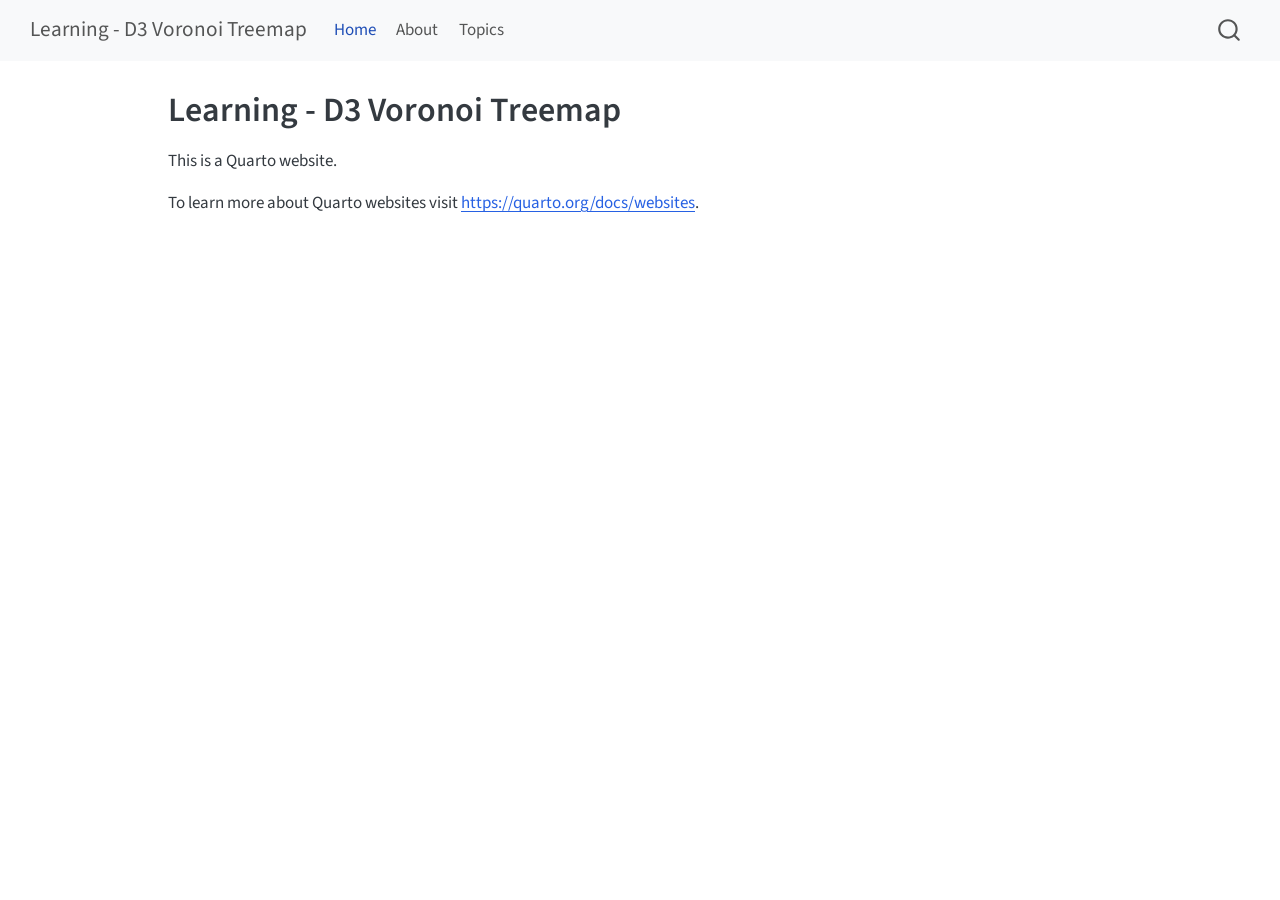
<file: index.html>
<!DOCTYPE html>
<html xmlns="http://www.w3.org/1999/xhtml" lang="en" xml:lang="en"><head>

<meta charset="utf-8">
<meta name="generator" content="quarto-1.4.554">

<meta name="viewport" content="width=device-width, initial-scale=1.0, user-scalable=yes">


<title>Learning - D3 Voronoi Treemap</title>
<style>
code{white-space: pre-wrap;}
span.smallcaps{font-variant: small-caps;}
div.columns{display: flex; gap: min(4vw, 1.5em);}
div.column{flex: auto; overflow-x: auto;}
div.hanging-indent{margin-left: 1.5em; text-indent: -1.5em;}
ul.task-list{list-style: none;}
ul.task-list li input[type="checkbox"] {
  width: 0.8em;
  margin: 0 0.8em 0.2em -1em; /* quarto-specific, see https://github.com/quarto-dev/quarto-cli/issues/4556 */ 
  vertical-align: middle;
}
</style>


<script src="site_libs/quarto-nav/quarto-nav.js"></script>
<script src="site_libs/quarto-nav/headroom.min.js"></script>
<script src="site_libs/clipboard/clipboard.min.js"></script>
<script src="site_libs/quarto-search/autocomplete.umd.js"></script>
<script src="site_libs/quarto-search/fuse.min.js"></script>
<script src="site_libs/quarto-search/quarto-search.js"></script>
<meta name="quarto:offset" content="./">
<script src="site_libs/quarto-html/quarto.js"></script>
<script src="site_libs/quarto-html/popper.min.js"></script>
<script src="site_libs/quarto-html/tippy.umd.min.js"></script>
<script src="site_libs/quarto-html/anchor.min.js"></script>
<link href="site_libs/quarto-html/tippy.css" rel="stylesheet">
<link href="site_libs/quarto-html/quarto-syntax-highlighting.css" rel="stylesheet" id="quarto-text-highlighting-styles">
<script src="site_libs/bootstrap/bootstrap.min.js"></script>
<link href="site_libs/bootstrap/bootstrap-icons.css" rel="stylesheet">
<link href="site_libs/bootstrap/bootstrap.min.css" rel="stylesheet" id="quarto-bootstrap" data-mode="light">
<script id="quarto-search-options" type="application/json">{
  "location": "navbar",
  "copy-button": false,
  "collapse-after": 3,
  "panel-placement": "end",
  "type": "overlay",
  "limit": 50,
  "keyboard-shortcut": [
    "f",
    "/",
    "s"
  ],
  "show-item-context": false,
  "language": {
    "search-no-results-text": "No results",
    "search-matching-documents-text": "matching documents",
    "search-copy-link-title": "Copy link to search",
    "search-hide-matches-text": "Hide additional matches",
    "search-more-match-text": "more match in this document",
    "search-more-matches-text": "more matches in this document",
    "search-clear-button-title": "Clear",
    "search-text-placeholder": "",
    "search-detached-cancel-button-title": "Cancel",
    "search-submit-button-title": "Submit",
    "search-label": "Search"
  }
}</script>


</head>

<body class="nav-fixed">

<div id="quarto-search-results"></div>
  <header id="quarto-header" class="headroom fixed-top">
    <nav class="navbar navbar-expand-lg " data-bs-theme="dark">
      <div class="navbar-container container-fluid">
      <div class="navbar-brand-container mx-auto">
    <a class="navbar-brand" href="./index.html">
    <span class="navbar-title">Learning - D3 Voronoi Treemap</span>
    </a>
  </div>
            <div id="quarto-search" class="" title="Search"></div>
          <button class="navbar-toggler" type="button" data-bs-toggle="collapse" data-bs-target="#navbarCollapse" aria-controls="navbarCollapse" aria-expanded="false" aria-label="Toggle navigation" onclick="if (window.quartoToggleHeadroom) { window.quartoToggleHeadroom(); }">
  <span class="navbar-toggler-icon"></span>
</button>
          <div class="collapse navbar-collapse" id="navbarCollapse">
            <ul class="navbar-nav navbar-nav-scroll me-auto">
  <li class="nav-item">
    <a class="nav-link active" href="./index.html" aria-current="page"> 
<span class="menu-text">Home</span></a>
  </li>  
  <li class="nav-item">
    <a class="nav-link" href="./about.html"> 
<span class="menu-text">About</span></a>
  </li>  
  <li class="nav-item">
    <a class="nav-link" href="./topics.html"> 
<span class="menu-text">Topics</span></a>
  </li>  
</ul>
          </div> <!-- /navcollapse -->
          <div class="quarto-navbar-tools">
</div>
      </div> <!-- /container-fluid -->
    </nav>
</header>
<!-- content -->
<div id="quarto-content" class="quarto-container page-columns page-rows-contents page-layout-article page-navbar">
<!-- sidebar -->
<!-- margin-sidebar -->
    <div id="quarto-margin-sidebar" class="sidebar margin-sidebar">
        
    </div>
<!-- main -->
<main class="content" id="quarto-document-content">

<header id="title-block-header" class="quarto-title-block default">
<div class="quarto-title">
<h1 class="title">Learning - D3 Voronoi Treemap</h1>
</div>



<div class="quarto-title-meta">

    
  
    
  </div>
  


</header>


<p>This is a Quarto website.</p>
<p>To learn more about Quarto websites visit <a href="https://quarto.org/docs/websites" class="uri">https://quarto.org/docs/websites</a>.</p>



</main> <!-- /main -->
<script id="quarto-html-after-body" type="application/javascript">
window.document.addEventListener("DOMContentLoaded", function (event) {
  const toggleBodyColorMode = (bsSheetEl) => {
    const mode = bsSheetEl.getAttribute("data-mode");
    const bodyEl = window.document.querySelector("body");
    if (mode === "dark") {
      bodyEl.classList.add("quarto-dark");
      bodyEl.classList.remove("quarto-light");
    } else {
      bodyEl.classList.add("quarto-light");
      bodyEl.classList.remove("quarto-dark");
    }
  }
  const toggleBodyColorPrimary = () => {
    const bsSheetEl = window.document.querySelector("link#quarto-bootstrap");
    if (bsSheetEl) {
      toggleBodyColorMode(bsSheetEl);
    }
  }
  toggleBodyColorPrimary();  
  const icon = "";
  const anchorJS = new window.AnchorJS();
  anchorJS.options = {
    placement: 'right',
    icon: icon
  };
  anchorJS.add('.anchored');
  const isCodeAnnotation = (el) => {
    for (const clz of el.classList) {
      if (clz.startsWith('code-annotation-')) {                     
        return true;
      }
    }
    return false;
  }
  const clipboard = new window.ClipboardJS('.code-copy-button', {
    text: function(trigger) {
      const codeEl = trigger.previousElementSibling.cloneNode(true);
      for (const childEl of codeEl.children) {
        if (isCodeAnnotation(childEl)) {
          childEl.remove();
        }
      }
      return codeEl.innerText;
    }
  });
  clipboard.on('success', function(e) {
    // button target
    const button = e.trigger;
    // don't keep focus
    button.blur();
    // flash "checked"
    button.classList.add('code-copy-button-checked');
    var currentTitle = button.getAttribute("title");
    button.setAttribute("title", "Copied!");
    let tooltip;
    if (window.bootstrap) {
      button.setAttribute("data-bs-toggle", "tooltip");
      button.setAttribute("data-bs-placement", "left");
      button.setAttribute("data-bs-title", "Copied!");
      tooltip = new bootstrap.Tooltip(button, 
        { trigger: "manual", 
          customClass: "code-copy-button-tooltip",
          offset: [0, -8]});
      tooltip.show();    
    }
    setTimeout(function() {
      if (tooltip) {
        tooltip.hide();
        button.removeAttribute("data-bs-title");
        button.removeAttribute("data-bs-toggle");
        button.removeAttribute("data-bs-placement");
      }
      button.setAttribute("title", currentTitle);
      button.classList.remove('code-copy-button-checked');
    }, 1000);
    // clear code selection
    e.clearSelection();
  });
    var localhostRegex = new RegExp(/^(?:http|https):\/\/localhost\:?[0-9]*\//);
    var mailtoRegex = new RegExp(/^mailto:/);
      var filterRegex = new RegExp("https:\/\/vanHeemstraSystems\.github\.io\/learning-d3-voronoi-treemap\/");
    var isInternal = (href) => {
        return filterRegex.test(href) || localhostRegex.test(href) || mailtoRegex.test(href);
    }
    // Inspect non-navigation links and adorn them if external
 	var links = window.document.querySelectorAll('a[href]:not(.nav-link):not(.navbar-brand):not(.toc-action):not(.sidebar-link):not(.sidebar-item-toggle):not(.pagination-link):not(.no-external):not([aria-hidden]):not(.dropdown-item):not(.quarto-navigation-tool)');
    for (var i=0; i<links.length; i++) {
      const link = links[i];
      if (!isInternal(link.href)) {
        // undo the damage that might have been done by quarto-nav.js in the case of
        // links that we want to consider external
        if (link.dataset.originalHref !== undefined) {
          link.href = link.dataset.originalHref;
        }
      }
    }
  function tippyHover(el, contentFn, onTriggerFn, onUntriggerFn) {
    const config = {
      allowHTML: true,
      maxWidth: 500,
      delay: 100,
      arrow: false,
      appendTo: function(el) {
          return el.parentElement;
      },
      interactive: true,
      interactiveBorder: 10,
      theme: 'quarto',
      placement: 'bottom-start',
    };
    if (contentFn) {
      config.content = contentFn;
    }
    if (onTriggerFn) {
      config.onTrigger = onTriggerFn;
    }
    if (onUntriggerFn) {
      config.onUntrigger = onUntriggerFn;
    }
    window.tippy(el, config); 
  }
  const noterefs = window.document.querySelectorAll('a[role="doc-noteref"]');
  for (var i=0; i<noterefs.length; i++) {
    const ref = noterefs[i];
    tippyHover(ref, function() {
      // use id or data attribute instead here
      let href = ref.getAttribute('data-footnote-href') || ref.getAttribute('href');
      try { href = new URL(href).hash; } catch {}
      const id = href.replace(/^#\/?/, "");
      const note = window.document.getElementById(id);
      if (note) {
        return note.innerHTML;
      } else {
        return "";
      }
    });
  }
  const xrefs = window.document.querySelectorAll('a.quarto-xref');
  const processXRef = (id, note) => {
    // Strip column container classes
    const stripColumnClz = (el) => {
      el.classList.remove("page-full", "page-columns");
      if (el.children) {
        for (const child of el.children) {
          stripColumnClz(child);
        }
      }
    }
    stripColumnClz(note)
    if (id === null || id.startsWith('sec-')) {
      // Special case sections, only their first couple elements
      const container = document.createElement("div");
      if (note.children && note.children.length > 2) {
        container.appendChild(note.children[0].cloneNode(true));
        for (let i = 1; i < note.children.length; i++) {
          const child = note.children[i];
          if (child.tagName === "P" && child.innerText === "") {
            continue;
          } else {
            container.appendChild(child.cloneNode(true));
            break;
          }
        }
        if (window.Quarto?.typesetMath) {
          window.Quarto.typesetMath(container);
        }
        return container.innerHTML
      } else {
        if (window.Quarto?.typesetMath) {
          window.Quarto.typesetMath(note);
        }
        return note.innerHTML;
      }
    } else {
      // Remove any anchor links if they are present
      const anchorLink = note.querySelector('a.anchorjs-link');
      if (anchorLink) {
        anchorLink.remove();
      }
      if (window.Quarto?.typesetMath) {
        window.Quarto.typesetMath(note);
      }
      // TODO in 1.5, we should make sure this works without a callout special case
      if (note.classList.contains("callout")) {
        return note.outerHTML;
      } else {
        return note.innerHTML;
      }
    }
  }
  for (var i=0; i<xrefs.length; i++) {
    const xref = xrefs[i];
    tippyHover(xref, undefined, function(instance) {
      instance.disable();
      let url = xref.getAttribute('href');
      let hash = undefined; 
      if (url.startsWith('#')) {
        hash = url;
      } else {
        try { hash = new URL(url).hash; } catch {}
      }
      if (hash) {
        const id = hash.replace(/^#\/?/, "");
        const note = window.document.getElementById(id);
        if (note !== null) {
          try {
            const html = processXRef(id, note.cloneNode(true));
            instance.setContent(html);
          } finally {
            instance.enable();
            instance.show();
          }
        } else {
          // See if we can fetch this
          fetch(url.split('#')[0])
          .then(res => res.text())
          .then(html => {
            const parser = new DOMParser();
            const htmlDoc = parser.parseFromString(html, "text/html");
            const note = htmlDoc.getElementById(id);
            if (note !== null) {
              const html = processXRef(id, note);
              instance.setContent(html);
            } 
          }).finally(() => {
            instance.enable();
            instance.show();
          });
        }
      } else {
        // See if we can fetch a full url (with no hash to target)
        // This is a special case and we should probably do some content thinning / targeting
        fetch(url)
        .then(res => res.text())
        .then(html => {
          const parser = new DOMParser();
          const htmlDoc = parser.parseFromString(html, "text/html");
          const note = htmlDoc.querySelector('main.content');
          if (note !== null) {
            // This should only happen for chapter cross references
            // (since there is no id in the URL)
            // remove the first header
            if (note.children.length > 0 && note.children[0].tagName === "HEADER") {
              note.children[0].remove();
            }
            const html = processXRef(null, note);
            instance.setContent(html);
          } 
        }).finally(() => {
          instance.enable();
          instance.show();
        });
      }
    }, function(instance) {
    });
  }
      let selectedAnnoteEl;
      const selectorForAnnotation = ( cell, annotation) => {
        let cellAttr = 'data-code-cell="' + cell + '"';
        let lineAttr = 'data-code-annotation="' +  annotation + '"';
        const selector = 'span[' + cellAttr + '][' + lineAttr + ']';
        return selector;
      }
      const selectCodeLines = (annoteEl) => {
        const doc = window.document;
        const targetCell = annoteEl.getAttribute("data-target-cell");
        const targetAnnotation = annoteEl.getAttribute("data-target-annotation");
        const annoteSpan = window.document.querySelector(selectorForAnnotation(targetCell, targetAnnotation));
        const lines = annoteSpan.getAttribute("data-code-lines").split(",");
        const lineIds = lines.map((line) => {
          return targetCell + "-" + line;
        })
        let top = null;
        let height = null;
        let parent = null;
        if (lineIds.length > 0) {
            //compute the position of the single el (top and bottom and make a div)
            const el = window.document.getElementById(lineIds[0]);
            top = el.offsetTop;
            height = el.offsetHeight;
            parent = el.parentElement.parentElement;
          if (lineIds.length > 1) {
            const lastEl = window.document.getElementById(lineIds[lineIds.length - 1]);
            const bottom = lastEl.offsetTop + lastEl.offsetHeight;
            height = bottom - top;
          }
          if (top !== null && height !== null && parent !== null) {
            // cook up a div (if necessary) and position it 
            let div = window.document.getElementById("code-annotation-line-highlight");
            if (div === null) {
              div = window.document.createElement("div");
              div.setAttribute("id", "code-annotation-line-highlight");
              div.style.position = 'absolute';
              parent.appendChild(div);
            }
            div.style.top = top - 2 + "px";
            div.style.height = height + 4 + "px";
            div.style.left = 0;
            let gutterDiv = window.document.getElementById("code-annotation-line-highlight-gutter");
            if (gutterDiv === null) {
              gutterDiv = window.document.createElement("div");
              gutterDiv.setAttribute("id", "code-annotation-line-highlight-gutter");
              gutterDiv.style.position = 'absolute';
              const codeCell = window.document.getElementById(targetCell);
              const gutter = codeCell.querySelector('.code-annotation-gutter');
              gutter.appendChild(gutterDiv);
            }
            gutterDiv.style.top = top - 2 + "px";
            gutterDiv.style.height = height + 4 + "px";
          }
          selectedAnnoteEl = annoteEl;
        }
      };
      const unselectCodeLines = () => {
        const elementsIds = ["code-annotation-line-highlight", "code-annotation-line-highlight-gutter"];
        elementsIds.forEach((elId) => {
          const div = window.document.getElementById(elId);
          if (div) {
            div.remove();
          }
        });
        selectedAnnoteEl = undefined;
      };
        // Handle positioning of the toggle
    window.addEventListener(
      "resize",
      throttle(() => {
        elRect = undefined;
        if (selectedAnnoteEl) {
          selectCodeLines(selectedAnnoteEl);
        }
      }, 10)
    );
    function throttle(fn, ms) {
    let throttle = false;
    let timer;
      return (...args) => {
        if(!throttle) { // first call gets through
            fn.apply(this, args);
            throttle = true;
        } else { // all the others get throttled
            if(timer) clearTimeout(timer); // cancel #2
            timer = setTimeout(() => {
              fn.apply(this, args);
              timer = throttle = false;
            }, ms);
        }
      };
    }
      // Attach click handler to the DT
      const annoteDls = window.document.querySelectorAll('dt[data-target-cell]');
      for (const annoteDlNode of annoteDls) {
        annoteDlNode.addEventListener('click', (event) => {
          const clickedEl = event.target;
          if (clickedEl !== selectedAnnoteEl) {
            unselectCodeLines();
            const activeEl = window.document.querySelector('dt[data-target-cell].code-annotation-active');
            if (activeEl) {
              activeEl.classList.remove('code-annotation-active');
            }
            selectCodeLines(clickedEl);
            clickedEl.classList.add('code-annotation-active');
          } else {
            // Unselect the line
            unselectCodeLines();
            clickedEl.classList.remove('code-annotation-active');
          }
        });
      }
  const findCites = (el) => {
    const parentEl = el.parentElement;
    if (parentEl) {
      const cites = parentEl.dataset.cites;
      if (cites) {
        return {
          el,
          cites: cites.split(' ')
        };
      } else {
        return findCites(el.parentElement)
      }
    } else {
      return undefined;
    }
  };
  var bibliorefs = window.document.querySelectorAll('a[role="doc-biblioref"]');
  for (var i=0; i<bibliorefs.length; i++) {
    const ref = bibliorefs[i];
    const citeInfo = findCites(ref);
    if (citeInfo) {
      tippyHover(citeInfo.el, function() {
        var popup = window.document.createElement('div');
        citeInfo.cites.forEach(function(cite) {
          var citeDiv = window.document.createElement('div');
          citeDiv.classList.add('hanging-indent');
          citeDiv.classList.add('csl-entry');
          var biblioDiv = window.document.getElementById('ref-' + cite);
          if (biblioDiv) {
            citeDiv.innerHTML = biblioDiv.innerHTML;
          }
          popup.appendChild(citeDiv);
        });
        return popup.innerHTML;
      });
    }
  }
});
</script>
</div> <!-- /content -->




</body></html>
</file>
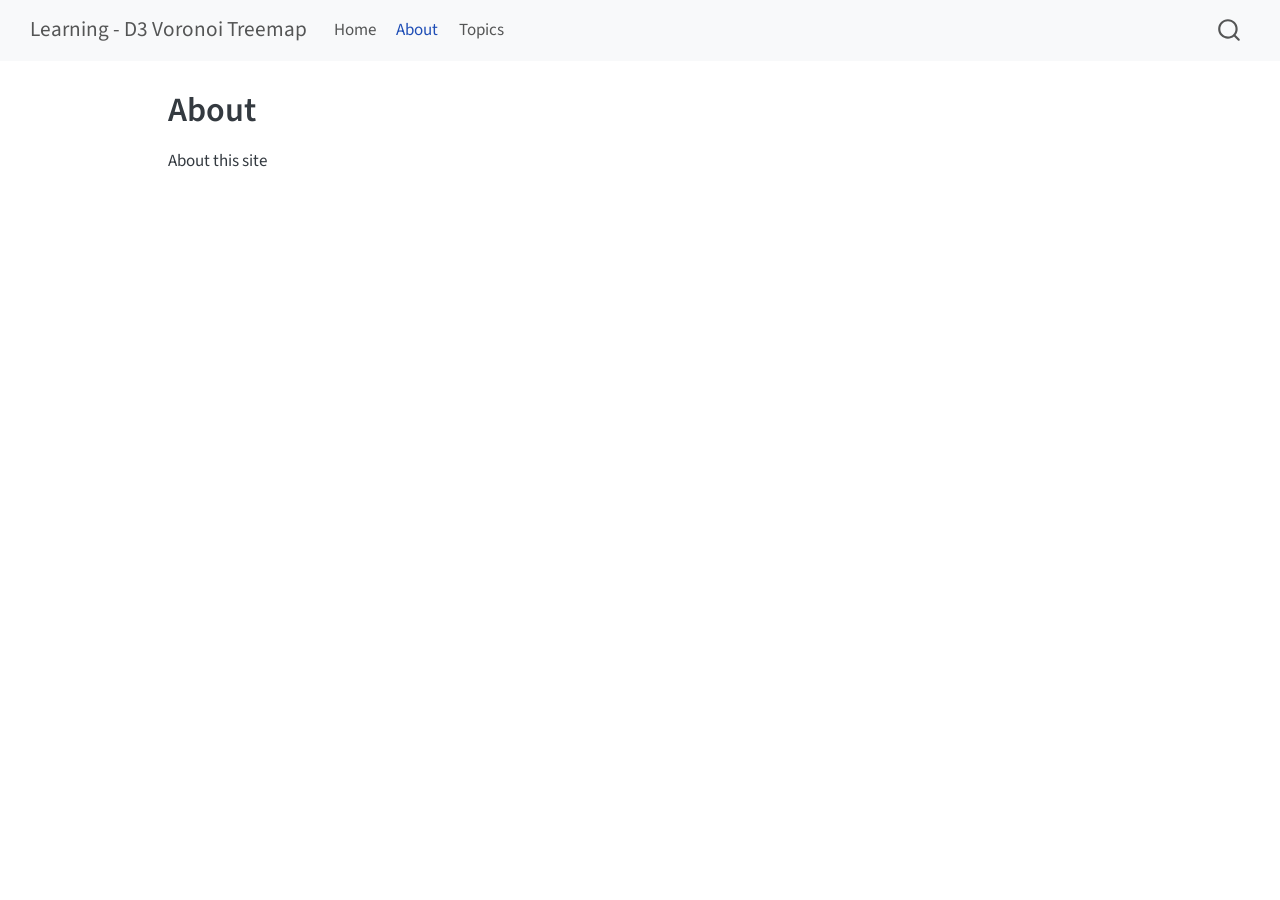
<file: about.html>
<!DOCTYPE html>
<html xmlns="http://www.w3.org/1999/xhtml" lang="en" xml:lang="en"><head>

<meta charset="utf-8">
<meta name="generator" content="quarto-1.4.554">

<meta name="viewport" content="width=device-width, initial-scale=1.0, user-scalable=yes">


<title>Learning - D3 Voronoi Treemap - About</title>
<style>
code{white-space: pre-wrap;}
span.smallcaps{font-variant: small-caps;}
div.columns{display: flex; gap: min(4vw, 1.5em);}
div.column{flex: auto; overflow-x: auto;}
div.hanging-indent{margin-left: 1.5em; text-indent: -1.5em;}
ul.task-list{list-style: none;}
ul.task-list li input[type="checkbox"] {
  width: 0.8em;
  margin: 0 0.8em 0.2em -1em; /* quarto-specific, see https://github.com/quarto-dev/quarto-cli/issues/4556 */ 
  vertical-align: middle;
}
</style>


<script src="site_libs/quarto-nav/quarto-nav.js"></script>
<script src="site_libs/quarto-nav/headroom.min.js"></script>
<script src="site_libs/clipboard/clipboard.min.js"></script>
<script src="site_libs/quarto-search/autocomplete.umd.js"></script>
<script src="site_libs/quarto-search/fuse.min.js"></script>
<script src="site_libs/quarto-search/quarto-search.js"></script>
<meta name="quarto:offset" content="./">
<script src="site_libs/quarto-html/quarto.js"></script>
<script src="site_libs/quarto-html/popper.min.js"></script>
<script src="site_libs/quarto-html/tippy.umd.min.js"></script>
<script src="site_libs/quarto-html/anchor.min.js"></script>
<link href="site_libs/quarto-html/tippy.css" rel="stylesheet">
<link href="site_libs/quarto-html/quarto-syntax-highlighting.css" rel="stylesheet" id="quarto-text-highlighting-styles">
<script src="site_libs/bootstrap/bootstrap.min.js"></script>
<link href="site_libs/bootstrap/bootstrap-icons.css" rel="stylesheet">
<link href="site_libs/bootstrap/bootstrap.min.css" rel="stylesheet" id="quarto-bootstrap" data-mode="light">
<script id="quarto-search-options" type="application/json">{
  "location": "navbar",
  "copy-button": false,
  "collapse-after": 3,
  "panel-placement": "end",
  "type": "overlay",
  "limit": 50,
  "keyboard-shortcut": [
    "f",
    "/",
    "s"
  ],
  "show-item-context": false,
  "language": {
    "search-no-results-text": "No results",
    "search-matching-documents-text": "matching documents",
    "search-copy-link-title": "Copy link to search",
    "search-hide-matches-text": "Hide additional matches",
    "search-more-match-text": "more match in this document",
    "search-more-matches-text": "more matches in this document",
    "search-clear-button-title": "Clear",
    "search-text-placeholder": "",
    "search-detached-cancel-button-title": "Cancel",
    "search-submit-button-title": "Submit",
    "search-label": "Search"
  }
}</script>


</head>

<body class="nav-fixed">

<div id="quarto-search-results"></div>
  <header id="quarto-header" class="headroom fixed-top">
    <nav class="navbar navbar-expand-lg " data-bs-theme="dark">
      <div class="navbar-container container-fluid">
      <div class="navbar-brand-container mx-auto">
    <a class="navbar-brand" href="./index.html">
    <span class="navbar-title">Learning - D3 Voronoi Treemap</span>
    </a>
  </div>
            <div id="quarto-search" class="" title="Search"></div>
          <button class="navbar-toggler" type="button" data-bs-toggle="collapse" data-bs-target="#navbarCollapse" aria-controls="navbarCollapse" aria-expanded="false" aria-label="Toggle navigation" onclick="if (window.quartoToggleHeadroom) { window.quartoToggleHeadroom(); }">
  <span class="navbar-toggler-icon"></span>
</button>
          <div class="collapse navbar-collapse" id="navbarCollapse">
            <ul class="navbar-nav navbar-nav-scroll me-auto">
  <li class="nav-item">
    <a class="nav-link" href="./index.html"> 
<span class="menu-text">Home</span></a>
  </li>  
  <li class="nav-item">
    <a class="nav-link active" href="./about.html" aria-current="page"> 
<span class="menu-text">About</span></a>
  </li>  
  <li class="nav-item">
    <a class="nav-link" href="./topics.html"> 
<span class="menu-text">Topics</span></a>
  </li>  
</ul>
          </div> <!-- /navcollapse -->
          <div class="quarto-navbar-tools">
</div>
      </div> <!-- /container-fluid -->
    </nav>
</header>
<!-- content -->
<div id="quarto-content" class="quarto-container page-columns page-rows-contents page-layout-article page-navbar">
<!-- sidebar -->
<!-- margin-sidebar -->
    <div id="quarto-margin-sidebar" class="sidebar margin-sidebar">
        
    </div>
<!-- main -->
<main class="content" id="quarto-document-content">

<header id="title-block-header" class="quarto-title-block default">
<div class="quarto-title">
<h1 class="title">About</h1>
</div>



<div class="quarto-title-meta">

    
  
    
  </div>
  


</header>


<p>About this site</p>



</main> <!-- /main -->
<script id="quarto-html-after-body" type="application/javascript">
window.document.addEventListener("DOMContentLoaded", function (event) {
  const toggleBodyColorMode = (bsSheetEl) => {
    const mode = bsSheetEl.getAttribute("data-mode");
    const bodyEl = window.document.querySelector("body");
    if (mode === "dark") {
      bodyEl.classList.add("quarto-dark");
      bodyEl.classList.remove("quarto-light");
    } else {
      bodyEl.classList.add("quarto-light");
      bodyEl.classList.remove("quarto-dark");
    }
  }
  const toggleBodyColorPrimary = () => {
    const bsSheetEl = window.document.querySelector("link#quarto-bootstrap");
    if (bsSheetEl) {
      toggleBodyColorMode(bsSheetEl);
    }
  }
  toggleBodyColorPrimary();  
  const icon = "";
  const anchorJS = new window.AnchorJS();
  anchorJS.options = {
    placement: 'right',
    icon: icon
  };
  anchorJS.add('.anchored');
  const isCodeAnnotation = (el) => {
    for (const clz of el.classList) {
      if (clz.startsWith('code-annotation-')) {                     
        return true;
      }
    }
    return false;
  }
  const clipboard = new window.ClipboardJS('.code-copy-button', {
    text: function(trigger) {
      const codeEl = trigger.previousElementSibling.cloneNode(true);
      for (const childEl of codeEl.children) {
        if (isCodeAnnotation(childEl)) {
          childEl.remove();
        }
      }
      return codeEl.innerText;
    }
  });
  clipboard.on('success', function(e) {
    // button target
    const button = e.trigger;
    // don't keep focus
    button.blur();
    // flash "checked"
    button.classList.add('code-copy-button-checked');
    var currentTitle = button.getAttribute("title");
    button.setAttribute("title", "Copied!");
    let tooltip;
    if (window.bootstrap) {
      button.setAttribute("data-bs-toggle", "tooltip");
      button.setAttribute("data-bs-placement", "left");
      button.setAttribute("data-bs-title", "Copied!");
      tooltip = new bootstrap.Tooltip(button, 
        { trigger: "manual", 
          customClass: "code-copy-button-tooltip",
          offset: [0, -8]});
      tooltip.show();    
    }
    setTimeout(function() {
      if (tooltip) {
        tooltip.hide();
        button.removeAttribute("data-bs-title");
        button.removeAttribute("data-bs-toggle");
        button.removeAttribute("data-bs-placement");
      }
      button.setAttribute("title", currentTitle);
      button.classList.remove('code-copy-button-checked');
    }, 1000);
    // clear code selection
    e.clearSelection();
  });
    var localhostRegex = new RegExp(/^(?:http|https):\/\/localhost\:?[0-9]*\//);
    var mailtoRegex = new RegExp(/^mailto:/);
      var filterRegex = new RegExp("https:\/\/vanHeemstraSystems\.github\.io\/learning-d3-voronoi-treemap\/");
    var isInternal = (href) => {
        return filterRegex.test(href) || localhostRegex.test(href) || mailtoRegex.test(href);
    }
    // Inspect non-navigation links and adorn them if external
 	var links = window.document.querySelectorAll('a[href]:not(.nav-link):not(.navbar-brand):not(.toc-action):not(.sidebar-link):not(.sidebar-item-toggle):not(.pagination-link):not(.no-external):not([aria-hidden]):not(.dropdown-item):not(.quarto-navigation-tool)');
    for (var i=0; i<links.length; i++) {
      const link = links[i];
      if (!isInternal(link.href)) {
        // undo the damage that might have been done by quarto-nav.js in the case of
        // links that we want to consider external
        if (link.dataset.originalHref !== undefined) {
          link.href = link.dataset.originalHref;
        }
      }
    }
  function tippyHover(el, contentFn, onTriggerFn, onUntriggerFn) {
    const config = {
      allowHTML: true,
      maxWidth: 500,
      delay: 100,
      arrow: false,
      appendTo: function(el) {
          return el.parentElement;
      },
      interactive: true,
      interactiveBorder: 10,
      theme: 'quarto',
      placement: 'bottom-start',
    };
    if (contentFn) {
      config.content = contentFn;
    }
    if (onTriggerFn) {
      config.onTrigger = onTriggerFn;
    }
    if (onUntriggerFn) {
      config.onUntrigger = onUntriggerFn;
    }
    window.tippy(el, config); 
  }
  const noterefs = window.document.querySelectorAll('a[role="doc-noteref"]');
  for (var i=0; i<noterefs.length; i++) {
    const ref = noterefs[i];
    tippyHover(ref, function() {
      // use id or data attribute instead here
      let href = ref.getAttribute('data-footnote-href') || ref.getAttribute('href');
      try { href = new URL(href).hash; } catch {}
      const id = href.replace(/^#\/?/, "");
      const note = window.document.getElementById(id);
      if (note) {
        return note.innerHTML;
      } else {
        return "";
      }
    });
  }
  const xrefs = window.document.querySelectorAll('a.quarto-xref');
  const processXRef = (id, note) => {
    // Strip column container classes
    const stripColumnClz = (el) => {
      el.classList.remove("page-full", "page-columns");
      if (el.children) {
        for (const child of el.children) {
          stripColumnClz(child);
        }
      }
    }
    stripColumnClz(note)
    if (id === null || id.startsWith('sec-')) {
      // Special case sections, only their first couple elements
      const container = document.createElement("div");
      if (note.children && note.children.length > 2) {
        container.appendChild(note.children[0].cloneNode(true));
        for (let i = 1; i < note.children.length; i++) {
          const child = note.children[i];
          if (child.tagName === "P" && child.innerText === "") {
            continue;
          } else {
            container.appendChild(child.cloneNode(true));
            break;
          }
        }
        if (window.Quarto?.typesetMath) {
          window.Quarto.typesetMath(container);
        }
        return container.innerHTML
      } else {
        if (window.Quarto?.typesetMath) {
          window.Quarto.typesetMath(note);
        }
        return note.innerHTML;
      }
    } else {
      // Remove any anchor links if they are present
      const anchorLink = note.querySelector('a.anchorjs-link');
      if (anchorLink) {
        anchorLink.remove();
      }
      if (window.Quarto?.typesetMath) {
        window.Quarto.typesetMath(note);
      }
      // TODO in 1.5, we should make sure this works without a callout special case
      if (note.classList.contains("callout")) {
        return note.outerHTML;
      } else {
        return note.innerHTML;
      }
    }
  }
  for (var i=0; i<xrefs.length; i++) {
    const xref = xrefs[i];
    tippyHover(xref, undefined, function(instance) {
      instance.disable();
      let url = xref.getAttribute('href');
      let hash = undefined; 
      if (url.startsWith('#')) {
        hash = url;
      } else {
        try { hash = new URL(url).hash; } catch {}
      }
      if (hash) {
        const id = hash.replace(/^#\/?/, "");
        const note = window.document.getElementById(id);
        if (note !== null) {
          try {
            const html = processXRef(id, note.cloneNode(true));
            instance.setContent(html);
          } finally {
            instance.enable();
            instance.show();
          }
        } else {
          // See if we can fetch this
          fetch(url.split('#')[0])
          .then(res => res.text())
          .then(html => {
            const parser = new DOMParser();
            const htmlDoc = parser.parseFromString(html, "text/html");
            const note = htmlDoc.getElementById(id);
            if (note !== null) {
              const html = processXRef(id, note);
              instance.setContent(html);
            } 
          }).finally(() => {
            instance.enable();
            instance.show();
          });
        }
      } else {
        // See if we can fetch a full url (with no hash to target)
        // This is a special case and we should probably do some content thinning / targeting
        fetch(url)
        .then(res => res.text())
        .then(html => {
          const parser = new DOMParser();
          const htmlDoc = parser.parseFromString(html, "text/html");
          const note = htmlDoc.querySelector('main.content');
          if (note !== null) {
            // This should only happen for chapter cross references
            // (since there is no id in the URL)
            // remove the first header
            if (note.children.length > 0 && note.children[0].tagName === "HEADER") {
              note.children[0].remove();
            }
            const html = processXRef(null, note);
            instance.setContent(html);
          } 
        }).finally(() => {
          instance.enable();
          instance.show();
        });
      }
    }, function(instance) {
    });
  }
      let selectedAnnoteEl;
      const selectorForAnnotation = ( cell, annotation) => {
        let cellAttr = 'data-code-cell="' + cell + '"';
        let lineAttr = 'data-code-annotation="' +  annotation + '"';
        const selector = 'span[' + cellAttr + '][' + lineAttr + ']';
        return selector;
      }
      const selectCodeLines = (annoteEl) => {
        const doc = window.document;
        const targetCell = annoteEl.getAttribute("data-target-cell");
        const targetAnnotation = annoteEl.getAttribute("data-target-annotation");
        const annoteSpan = window.document.querySelector(selectorForAnnotation(targetCell, targetAnnotation));
        const lines = annoteSpan.getAttribute("data-code-lines").split(",");
        const lineIds = lines.map((line) => {
          return targetCell + "-" + line;
        })
        let top = null;
        let height = null;
        let parent = null;
        if (lineIds.length > 0) {
            //compute the position of the single el (top and bottom and make a div)
            const el = window.document.getElementById(lineIds[0]);
            top = el.offsetTop;
            height = el.offsetHeight;
            parent = el.parentElement.parentElement;
          if (lineIds.length > 1) {
            const lastEl = window.document.getElementById(lineIds[lineIds.length - 1]);
            const bottom = lastEl.offsetTop + lastEl.offsetHeight;
            height = bottom - top;
          }
          if (top !== null && height !== null && parent !== null) {
            // cook up a div (if necessary) and position it 
            let div = window.document.getElementById("code-annotation-line-highlight");
            if (div === null) {
              div = window.document.createElement("div");
              div.setAttribute("id", "code-annotation-line-highlight");
              div.style.position = 'absolute';
              parent.appendChild(div);
            }
            div.style.top = top - 2 + "px";
            div.style.height = height + 4 + "px";
            div.style.left = 0;
            let gutterDiv = window.document.getElementById("code-annotation-line-highlight-gutter");
            if (gutterDiv === null) {
              gutterDiv = window.document.createElement("div");
              gutterDiv.setAttribute("id", "code-annotation-line-highlight-gutter");
              gutterDiv.style.position = 'absolute';
              const codeCell = window.document.getElementById(targetCell);
              const gutter = codeCell.querySelector('.code-annotation-gutter');
              gutter.appendChild(gutterDiv);
            }
            gutterDiv.style.top = top - 2 + "px";
            gutterDiv.style.height = height + 4 + "px";
          }
          selectedAnnoteEl = annoteEl;
        }
      };
      const unselectCodeLines = () => {
        const elementsIds = ["code-annotation-line-highlight", "code-annotation-line-highlight-gutter"];
        elementsIds.forEach((elId) => {
          const div = window.document.getElementById(elId);
          if (div) {
            div.remove();
          }
        });
        selectedAnnoteEl = undefined;
      };
        // Handle positioning of the toggle
    window.addEventListener(
      "resize",
      throttle(() => {
        elRect = undefined;
        if (selectedAnnoteEl) {
          selectCodeLines(selectedAnnoteEl);
        }
      }, 10)
    );
    function throttle(fn, ms) {
    let throttle = false;
    let timer;
      return (...args) => {
        if(!throttle) { // first call gets through
            fn.apply(this, args);
            throttle = true;
        } else { // all the others get throttled
            if(timer) clearTimeout(timer); // cancel #2
            timer = setTimeout(() => {
              fn.apply(this, args);
              timer = throttle = false;
            }, ms);
        }
      };
    }
      // Attach click handler to the DT
      const annoteDls = window.document.querySelectorAll('dt[data-target-cell]');
      for (const annoteDlNode of annoteDls) {
        annoteDlNode.addEventListener('click', (event) => {
          const clickedEl = event.target;
          if (clickedEl !== selectedAnnoteEl) {
            unselectCodeLines();
            const activeEl = window.document.querySelector('dt[data-target-cell].code-annotation-active');
            if (activeEl) {
              activeEl.classList.remove('code-annotation-active');
            }
            selectCodeLines(clickedEl);
            clickedEl.classList.add('code-annotation-active');
          } else {
            // Unselect the line
            unselectCodeLines();
            clickedEl.classList.remove('code-annotation-active');
          }
        });
      }
  const findCites = (el) => {
    const parentEl = el.parentElement;
    if (parentEl) {
      const cites = parentEl.dataset.cites;
      if (cites) {
        return {
          el,
          cites: cites.split(' ')
        };
      } else {
        return findCites(el.parentElement)
      }
    } else {
      return undefined;
    }
  };
  var bibliorefs = window.document.querySelectorAll('a[role="doc-biblioref"]');
  for (var i=0; i<bibliorefs.length; i++) {
    const ref = bibliorefs[i];
    const citeInfo = findCites(ref);
    if (citeInfo) {
      tippyHover(citeInfo.el, function() {
        var popup = window.document.createElement('div');
        citeInfo.cites.forEach(function(cite) {
          var citeDiv = window.document.createElement('div');
          citeDiv.classList.add('hanging-indent');
          citeDiv.classList.add('csl-entry');
          var biblioDiv = window.document.getElementById('ref-' + cite);
          if (biblioDiv) {
            citeDiv.innerHTML = biblioDiv.innerHTML;
          }
          popup.appendChild(citeDiv);
        });
        return popup.innerHTML;
      });
    }
  }
});
</script>
</div> <!-- /content -->




</body></html>
</file>
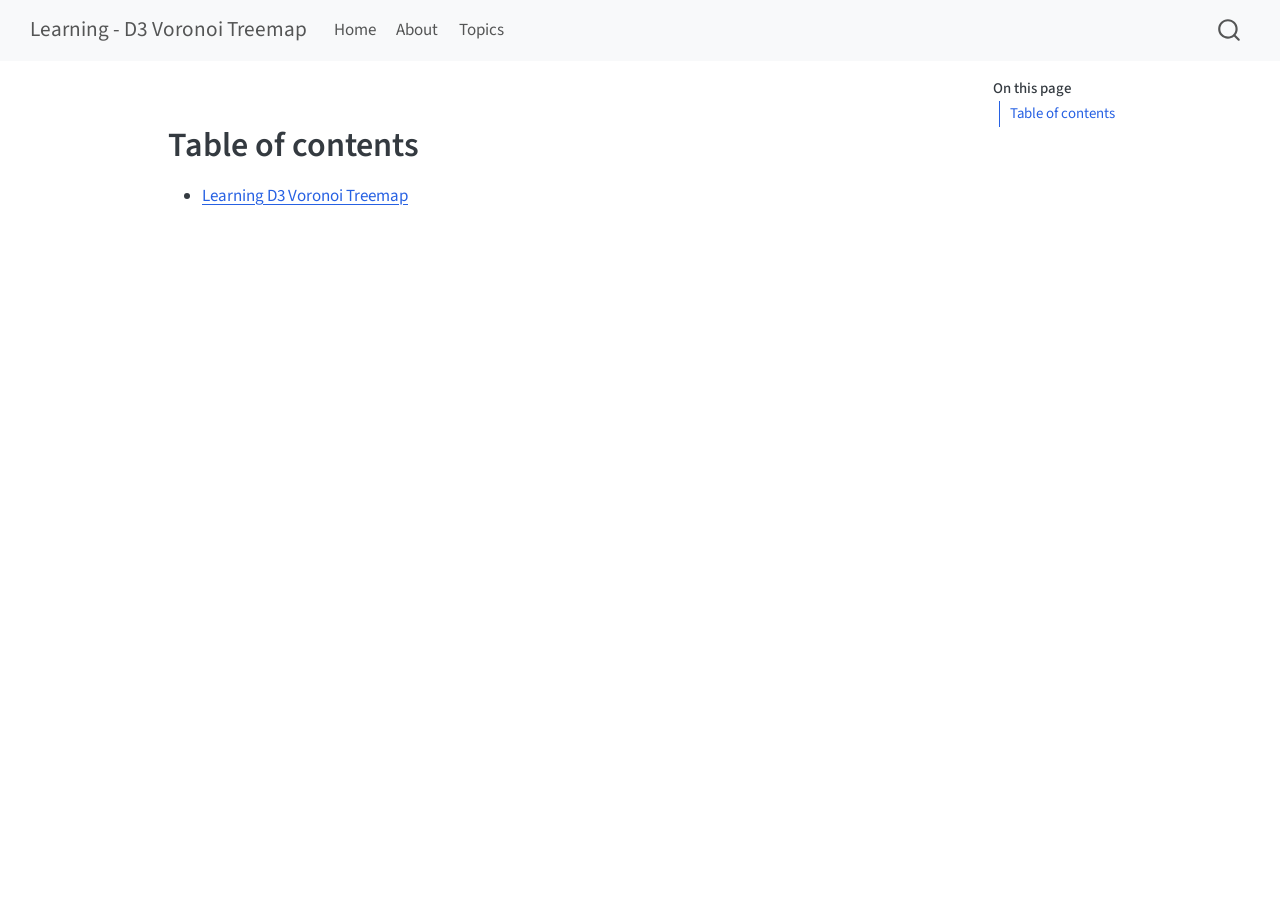
<file: SUMMARY.html>
<!DOCTYPE html>
<html xmlns="http://www.w3.org/1999/xhtml" lang="en" xml:lang="en"><head>

<meta charset="utf-8">
<meta name="generator" content="quarto-1.4.554">

<meta name="viewport" content="width=device-width, initial-scale=1.0, user-scalable=yes">


<title>Learning - D3 Voronoi Treemap</title>
<style>
code{white-space: pre-wrap;}
span.smallcaps{font-variant: small-caps;}
div.columns{display: flex; gap: min(4vw, 1.5em);}
div.column{flex: auto; overflow-x: auto;}
div.hanging-indent{margin-left: 1.5em; text-indent: -1.5em;}
ul.task-list{list-style: none;}
ul.task-list li input[type="checkbox"] {
  width: 0.8em;
  margin: 0 0.8em 0.2em -1em; /* quarto-specific, see https://github.com/quarto-dev/quarto-cli/issues/4556 */ 
  vertical-align: middle;
}
</style>


<script src="site_libs/quarto-nav/quarto-nav.js"></script>
<script src="site_libs/quarto-nav/headroom.min.js"></script>
<script src="site_libs/clipboard/clipboard.min.js"></script>
<script src="site_libs/quarto-search/autocomplete.umd.js"></script>
<script src="site_libs/quarto-search/fuse.min.js"></script>
<script src="site_libs/quarto-search/quarto-search.js"></script>
<meta name="quarto:offset" content="./">
<script src="site_libs/quarto-html/quarto.js"></script>
<script src="site_libs/quarto-html/popper.min.js"></script>
<script src="site_libs/quarto-html/tippy.umd.min.js"></script>
<script src="site_libs/quarto-html/anchor.min.js"></script>
<link href="site_libs/quarto-html/tippy.css" rel="stylesheet">
<link href="site_libs/quarto-html/quarto-syntax-highlighting.css" rel="stylesheet" id="quarto-text-highlighting-styles">
<script src="site_libs/bootstrap/bootstrap.min.js"></script>
<link href="site_libs/bootstrap/bootstrap-icons.css" rel="stylesheet">
<link href="site_libs/bootstrap/bootstrap.min.css" rel="stylesheet" id="quarto-bootstrap" data-mode="light">
<script id="quarto-search-options" type="application/json">{
  "location": "navbar",
  "copy-button": false,
  "collapse-after": 3,
  "panel-placement": "end",
  "type": "overlay",
  "limit": 50,
  "keyboard-shortcut": [
    "f",
    "/",
    "s"
  ],
  "show-item-context": false,
  "language": {
    "search-no-results-text": "No results",
    "search-matching-documents-text": "matching documents",
    "search-copy-link-title": "Copy link to search",
    "search-hide-matches-text": "Hide additional matches",
    "search-more-match-text": "more match in this document",
    "search-more-matches-text": "more matches in this document",
    "search-clear-button-title": "Clear",
    "search-text-placeholder": "",
    "search-detached-cancel-button-title": "Cancel",
    "search-submit-button-title": "Submit",
    "search-label": "Search"
  }
}</script>


</head>

<body class="nav-fixed">

<div id="quarto-search-results"></div>
  <header id="quarto-header" class="headroom fixed-top">
    <nav class="navbar navbar-expand-lg " data-bs-theme="dark">
      <div class="navbar-container container-fluid">
      <div class="navbar-brand-container mx-auto">
    <a class="navbar-brand" href="./index.html">
    <span class="navbar-title">Learning - D3 Voronoi Treemap</span>
    </a>
  </div>
            <div id="quarto-search" class="" title="Search"></div>
          <button class="navbar-toggler" type="button" data-bs-toggle="collapse" data-bs-target="#navbarCollapse" aria-controls="navbarCollapse" aria-expanded="false" aria-label="Toggle navigation" onclick="if (window.quartoToggleHeadroom) { window.quartoToggleHeadroom(); }">
  <span class="navbar-toggler-icon"></span>
</button>
          <div class="collapse navbar-collapse" id="navbarCollapse">
            <ul class="navbar-nav navbar-nav-scroll me-auto">
  <li class="nav-item">
    <a class="nav-link" href="./index.html"> 
<span class="menu-text">Home</span></a>
  </li>  
  <li class="nav-item">
    <a class="nav-link" href="./about.html"> 
<span class="menu-text">About</span></a>
  </li>  
  <li class="nav-item">
    <a class="nav-link" href="./topics.html"> 
<span class="menu-text">Topics</span></a>
  </li>  
</ul>
          </div> <!-- /navcollapse -->
          <div class="quarto-navbar-tools">
</div>
      </div> <!-- /container-fluid -->
    </nav>
</header>
<!-- content -->
<div id="quarto-content" class="quarto-container page-columns page-rows-contents page-layout-article page-navbar">
<!-- sidebar -->
<!-- margin-sidebar -->
    <div id="quarto-margin-sidebar" class="sidebar margin-sidebar">
        <nav id="TOC" role="doc-toc" class="toc-active">
    <h2 id="toc-title">On this page</h2>
   
  <ul>
  <li><a href="#table-of-contents" id="toc-table-of-contents" class="nav-link active" data-scroll-target="#table-of-contents">Table of contents</a></li>
  </ul>
</nav>
    </div>
<!-- main -->
<main class="content" id="quarto-document-content">




<section id="table-of-contents" class="level1">
<h1>Table of contents</h1>
<ul>
<li><a href="README.md">Learning D3 Voronoi Treemap</a></li>
</ul>


</section>

</main> <!-- /main -->
<script id="quarto-html-after-body" type="application/javascript">
window.document.addEventListener("DOMContentLoaded", function (event) {
  const toggleBodyColorMode = (bsSheetEl) => {
    const mode = bsSheetEl.getAttribute("data-mode");
    const bodyEl = window.document.querySelector("body");
    if (mode === "dark") {
      bodyEl.classList.add("quarto-dark");
      bodyEl.classList.remove("quarto-light");
    } else {
      bodyEl.classList.add("quarto-light");
      bodyEl.classList.remove("quarto-dark");
    }
  }
  const toggleBodyColorPrimary = () => {
    const bsSheetEl = window.document.querySelector("link#quarto-bootstrap");
    if (bsSheetEl) {
      toggleBodyColorMode(bsSheetEl);
    }
  }
  toggleBodyColorPrimary();  
  const icon = "";
  const anchorJS = new window.AnchorJS();
  anchorJS.options = {
    placement: 'right',
    icon: icon
  };
  anchorJS.add('.anchored');
  const isCodeAnnotation = (el) => {
    for (const clz of el.classList) {
      if (clz.startsWith('code-annotation-')) {                     
        return true;
      }
    }
    return false;
  }
  const clipboard = new window.ClipboardJS('.code-copy-button', {
    text: function(trigger) {
      const codeEl = trigger.previousElementSibling.cloneNode(true);
      for (const childEl of codeEl.children) {
        if (isCodeAnnotation(childEl)) {
          childEl.remove();
        }
      }
      return codeEl.innerText;
    }
  });
  clipboard.on('success', function(e) {
    // button target
    const button = e.trigger;
    // don't keep focus
    button.blur();
    // flash "checked"
    button.classList.add('code-copy-button-checked');
    var currentTitle = button.getAttribute("title");
    button.setAttribute("title", "Copied!");
    let tooltip;
    if (window.bootstrap) {
      button.setAttribute("data-bs-toggle", "tooltip");
      button.setAttribute("data-bs-placement", "left");
      button.setAttribute("data-bs-title", "Copied!");
      tooltip = new bootstrap.Tooltip(button, 
        { trigger: "manual", 
          customClass: "code-copy-button-tooltip",
          offset: [0, -8]});
      tooltip.show();    
    }
    setTimeout(function() {
      if (tooltip) {
        tooltip.hide();
        button.removeAttribute("data-bs-title");
        button.removeAttribute("data-bs-toggle");
        button.removeAttribute("data-bs-placement");
      }
      button.setAttribute("title", currentTitle);
      button.classList.remove('code-copy-button-checked');
    }, 1000);
    // clear code selection
    e.clearSelection();
  });
    var localhostRegex = new RegExp(/^(?:http|https):\/\/localhost\:?[0-9]*\//);
    var mailtoRegex = new RegExp(/^mailto:/);
      var filterRegex = new RegExp("https:\/\/vanHeemstraSystems\.github\.io\/learning-d3-voronoi-treemap\/");
    var isInternal = (href) => {
        return filterRegex.test(href) || localhostRegex.test(href) || mailtoRegex.test(href);
    }
    // Inspect non-navigation links and adorn them if external
 	var links = window.document.querySelectorAll('a[href]:not(.nav-link):not(.navbar-brand):not(.toc-action):not(.sidebar-link):not(.sidebar-item-toggle):not(.pagination-link):not(.no-external):not([aria-hidden]):not(.dropdown-item):not(.quarto-navigation-tool)');
    for (var i=0; i<links.length; i++) {
      const link = links[i];
      if (!isInternal(link.href)) {
        // undo the damage that might have been done by quarto-nav.js in the case of
        // links that we want to consider external
        if (link.dataset.originalHref !== undefined) {
          link.href = link.dataset.originalHref;
        }
      }
    }
  function tippyHover(el, contentFn, onTriggerFn, onUntriggerFn) {
    const config = {
      allowHTML: true,
      maxWidth: 500,
      delay: 100,
      arrow: false,
      appendTo: function(el) {
          return el.parentElement;
      },
      interactive: true,
      interactiveBorder: 10,
      theme: 'quarto',
      placement: 'bottom-start',
    };
    if (contentFn) {
      config.content = contentFn;
    }
    if (onTriggerFn) {
      config.onTrigger = onTriggerFn;
    }
    if (onUntriggerFn) {
      config.onUntrigger = onUntriggerFn;
    }
    window.tippy(el, config); 
  }
  const noterefs = window.document.querySelectorAll('a[role="doc-noteref"]');
  for (var i=0; i<noterefs.length; i++) {
    const ref = noterefs[i];
    tippyHover(ref, function() {
      // use id or data attribute instead here
      let href = ref.getAttribute('data-footnote-href') || ref.getAttribute('href');
      try { href = new URL(href).hash; } catch {}
      const id = href.replace(/^#\/?/, "");
      const note = window.document.getElementById(id);
      if (note) {
        return note.innerHTML;
      } else {
        return "";
      }
    });
  }
  const xrefs = window.document.querySelectorAll('a.quarto-xref');
  const processXRef = (id, note) => {
    // Strip column container classes
    const stripColumnClz = (el) => {
      el.classList.remove("page-full", "page-columns");
      if (el.children) {
        for (const child of el.children) {
          stripColumnClz(child);
        }
      }
    }
    stripColumnClz(note)
    if (id === null || id.startsWith('sec-')) {
      // Special case sections, only their first couple elements
      const container = document.createElement("div");
      if (note.children && note.children.length > 2) {
        container.appendChild(note.children[0].cloneNode(true));
        for (let i = 1; i < note.children.length; i++) {
          const child = note.children[i];
          if (child.tagName === "P" && child.innerText === "") {
            continue;
          } else {
            container.appendChild(child.cloneNode(true));
            break;
          }
        }
        if (window.Quarto?.typesetMath) {
          window.Quarto.typesetMath(container);
        }
        return container.innerHTML
      } else {
        if (window.Quarto?.typesetMath) {
          window.Quarto.typesetMath(note);
        }
        return note.innerHTML;
      }
    } else {
      // Remove any anchor links if they are present
      const anchorLink = note.querySelector('a.anchorjs-link');
      if (anchorLink) {
        anchorLink.remove();
      }
      if (window.Quarto?.typesetMath) {
        window.Quarto.typesetMath(note);
      }
      // TODO in 1.5, we should make sure this works without a callout special case
      if (note.classList.contains("callout")) {
        return note.outerHTML;
      } else {
        return note.innerHTML;
      }
    }
  }
  for (var i=0; i<xrefs.length; i++) {
    const xref = xrefs[i];
    tippyHover(xref, undefined, function(instance) {
      instance.disable();
      let url = xref.getAttribute('href');
      let hash = undefined; 
      if (url.startsWith('#')) {
        hash = url;
      } else {
        try { hash = new URL(url).hash; } catch {}
      }
      if (hash) {
        const id = hash.replace(/^#\/?/, "");
        const note = window.document.getElementById(id);
        if (note !== null) {
          try {
            const html = processXRef(id, note.cloneNode(true));
            instance.setContent(html);
          } finally {
            instance.enable();
            instance.show();
          }
        } else {
          // See if we can fetch this
          fetch(url.split('#')[0])
          .then(res => res.text())
          .then(html => {
            const parser = new DOMParser();
            const htmlDoc = parser.parseFromString(html, "text/html");
            const note = htmlDoc.getElementById(id);
            if (note !== null) {
              const html = processXRef(id, note);
              instance.setContent(html);
            } 
          }).finally(() => {
            instance.enable();
            instance.show();
          });
        }
      } else {
        // See if we can fetch a full url (with no hash to target)
        // This is a special case and we should probably do some content thinning / targeting
        fetch(url)
        .then(res => res.text())
        .then(html => {
          const parser = new DOMParser();
          const htmlDoc = parser.parseFromString(html, "text/html");
          const note = htmlDoc.querySelector('main.content');
          if (note !== null) {
            // This should only happen for chapter cross references
            // (since there is no id in the URL)
            // remove the first header
            if (note.children.length > 0 && note.children[0].tagName === "HEADER") {
              note.children[0].remove();
            }
            const html = processXRef(null, note);
            instance.setContent(html);
          } 
        }).finally(() => {
          instance.enable();
          instance.show();
        });
      }
    }, function(instance) {
    });
  }
      let selectedAnnoteEl;
      const selectorForAnnotation = ( cell, annotation) => {
        let cellAttr = 'data-code-cell="' + cell + '"';
        let lineAttr = 'data-code-annotation="' +  annotation + '"';
        const selector = 'span[' + cellAttr + '][' + lineAttr + ']';
        return selector;
      }
      const selectCodeLines = (annoteEl) => {
        const doc = window.document;
        const targetCell = annoteEl.getAttribute("data-target-cell");
        const targetAnnotation = annoteEl.getAttribute("data-target-annotation");
        const annoteSpan = window.document.querySelector(selectorForAnnotation(targetCell, targetAnnotation));
        const lines = annoteSpan.getAttribute("data-code-lines").split(",");
        const lineIds = lines.map((line) => {
          return targetCell + "-" + line;
        })
        let top = null;
        let height = null;
        let parent = null;
        if (lineIds.length > 0) {
            //compute the position of the single el (top and bottom and make a div)
            const el = window.document.getElementById(lineIds[0]);
            top = el.offsetTop;
            height = el.offsetHeight;
            parent = el.parentElement.parentElement;
          if (lineIds.length > 1) {
            const lastEl = window.document.getElementById(lineIds[lineIds.length - 1]);
            const bottom = lastEl.offsetTop + lastEl.offsetHeight;
            height = bottom - top;
          }
          if (top !== null && height !== null && parent !== null) {
            // cook up a div (if necessary) and position it 
            let div = window.document.getElementById("code-annotation-line-highlight");
            if (div === null) {
              div = window.document.createElement("div");
              div.setAttribute("id", "code-annotation-line-highlight");
              div.style.position = 'absolute';
              parent.appendChild(div);
            }
            div.style.top = top - 2 + "px";
            div.style.height = height + 4 + "px";
            div.style.left = 0;
            let gutterDiv = window.document.getElementById("code-annotation-line-highlight-gutter");
            if (gutterDiv === null) {
              gutterDiv = window.document.createElement("div");
              gutterDiv.setAttribute("id", "code-annotation-line-highlight-gutter");
              gutterDiv.style.position = 'absolute';
              const codeCell = window.document.getElementById(targetCell);
              const gutter = codeCell.querySelector('.code-annotation-gutter');
              gutter.appendChild(gutterDiv);
            }
            gutterDiv.style.top = top - 2 + "px";
            gutterDiv.style.height = height + 4 + "px";
          }
          selectedAnnoteEl = annoteEl;
        }
      };
      const unselectCodeLines = () => {
        const elementsIds = ["code-annotation-line-highlight", "code-annotation-line-highlight-gutter"];
        elementsIds.forEach((elId) => {
          const div = window.document.getElementById(elId);
          if (div) {
            div.remove();
          }
        });
        selectedAnnoteEl = undefined;
      };
        // Handle positioning of the toggle
    window.addEventListener(
      "resize",
      throttle(() => {
        elRect = undefined;
        if (selectedAnnoteEl) {
          selectCodeLines(selectedAnnoteEl);
        }
      }, 10)
    );
    function throttle(fn, ms) {
    let throttle = false;
    let timer;
      return (...args) => {
        if(!throttle) { // first call gets through
            fn.apply(this, args);
            throttle = true;
        } else { // all the others get throttled
            if(timer) clearTimeout(timer); // cancel #2
            timer = setTimeout(() => {
              fn.apply(this, args);
              timer = throttle = false;
            }, ms);
        }
      };
    }
      // Attach click handler to the DT
      const annoteDls = window.document.querySelectorAll('dt[data-target-cell]');
      for (const annoteDlNode of annoteDls) {
        annoteDlNode.addEventListener('click', (event) => {
          const clickedEl = event.target;
          if (clickedEl !== selectedAnnoteEl) {
            unselectCodeLines();
            const activeEl = window.document.querySelector('dt[data-target-cell].code-annotation-active');
            if (activeEl) {
              activeEl.classList.remove('code-annotation-active');
            }
            selectCodeLines(clickedEl);
            clickedEl.classList.add('code-annotation-active');
          } else {
            // Unselect the line
            unselectCodeLines();
            clickedEl.classList.remove('code-annotation-active');
          }
        });
      }
  const findCites = (el) => {
    const parentEl = el.parentElement;
    if (parentEl) {
      const cites = parentEl.dataset.cites;
      if (cites) {
        return {
          el,
          cites: cites.split(' ')
        };
      } else {
        return findCites(el.parentElement)
      }
    } else {
      return undefined;
    }
  };
  var bibliorefs = window.document.querySelectorAll('a[role="doc-biblioref"]');
  for (var i=0; i<bibliorefs.length; i++) {
    const ref = bibliorefs[i];
    const citeInfo = findCites(ref);
    if (citeInfo) {
      tippyHover(citeInfo.el, function() {
        var popup = window.document.createElement('div');
        citeInfo.cites.forEach(function(cite) {
          var citeDiv = window.document.createElement('div');
          citeDiv.classList.add('hanging-indent');
          citeDiv.classList.add('csl-entry');
          var biblioDiv = window.document.getElementById('ref-' + cite);
          if (biblioDiv) {
            citeDiv.innerHTML = biblioDiv.innerHTML;
          }
          popup.appendChild(citeDiv);
        });
        return popup.innerHTML;
      });
    }
  }
});
</script>
</div> <!-- /content -->




</body></html>
</file>
<file: site_libs/quarto-html/tippy.css>
.tippy-box[data-animation=fade][data-state=hidden]{opacity:0}[data-tippy-root]{max-width:calc(100vw - 10px)}.tippy-box{position:relative;background-color:#333;color:#fff;border-radius:4px;font-size:14px;line-height:1.4;white-space:normal;outline:0;transition-property:transform,visibility,opacity}.tippy-box[data-placement^=top]>.tippy-arrow{bottom:0}.tippy-box[data-placement^=top]>.tippy-arrow:before{bottom:-7px;left:0;border-width:8px 8px 0;border-top-color:initial;transform-origin:center top}.tippy-box[data-placement^=bottom]>.tippy-arrow{top:0}.tippy-box[data-placement^=bottom]>.tippy-arrow:before{top:-7px;left:0;border-width:0 8px 8px;border-bottom-color:initial;transform-origin:center bottom}.tippy-box[data-placement^=left]>.tippy-arrow{right:0}.tippy-box[data-placement^=left]>.tippy-arrow:before{border-width:8px 0 8px 8px;border-left-color:initial;right:-7px;transform-origin:center left}.tippy-box[data-placement^=right]>.tippy-arrow{left:0}.tippy-box[data-placement^=right]>.tippy-arrow:before{left:-7px;border-width:8px 8px 8px 0;border-right-color:initial;transform-origin:center right}.tippy-box[data-inertia][data-state=visible]{transition-timing-function:cubic-bezier(.54,1.5,.38,1.11)}.tippy-arrow{width:16px;height:16px;color:#333}.tippy-arrow:before{content:"";position:absolute;border-color:transparent;border-style:solid}.tippy-content{position:relative;padding:5px 9px;z-index:1}
</file>
<file: site_libs/quarto-html/quarto-syntax-highlighting.css>
/* quarto syntax highlight colors */
:root {
  --quarto-hl-ot-color: #003B4F;
  --quarto-hl-at-color: #657422;
  --quarto-hl-ss-color: #20794D;
  --quarto-hl-an-color: #5E5E5E;
  --quarto-hl-fu-color: #4758AB;
  --quarto-hl-st-color: #20794D;
  --quarto-hl-cf-color: #003B4F;
  --quarto-hl-op-color: #5E5E5E;
  --quarto-hl-er-color: #AD0000;
  --quarto-hl-bn-color: #AD0000;
  --quarto-hl-al-color: #AD0000;
  --quarto-hl-va-color: #111111;
  --quarto-hl-bu-color: inherit;
  --quarto-hl-ex-color: inherit;
  --quarto-hl-pp-color: #AD0000;
  --quarto-hl-in-color: #5E5E5E;
  --quarto-hl-vs-color: #20794D;
  --quarto-hl-wa-color: #5E5E5E;
  --quarto-hl-do-color: #5E5E5E;
  --quarto-hl-im-color: #00769E;
  --quarto-hl-ch-color: #20794D;
  --quarto-hl-dt-color: #AD0000;
  --quarto-hl-fl-color: #AD0000;
  --quarto-hl-co-color: #5E5E5E;
  --quarto-hl-cv-color: #5E5E5E;
  --quarto-hl-cn-color: #8f5902;
  --quarto-hl-sc-color: #5E5E5E;
  --quarto-hl-dv-color: #AD0000;
  --quarto-hl-kw-color: #003B4F;
}

/* other quarto variables */
:root {
  --quarto-font-monospace: SFMono-Regular, Menlo, Monaco, Consolas, "Liberation Mono", "Courier New", monospace;
}

pre > code.sourceCode > span {
  color: #003B4F;
}

code span {
  color: #003B4F;
}

code.sourceCode > span {
  color: #003B4F;
}

div.sourceCode,
div.sourceCode pre.sourceCode {
  color: #003B4F;
}

code span.ot {
  color: #003B4F;
  font-style: inherit;
}

code span.at {
  color: #657422;
  font-style: inherit;
}

code span.ss {
  color: #20794D;
  font-style: inherit;
}

code span.an {
  color: #5E5E5E;
  font-style: inherit;
}

code span.fu {
  color: #4758AB;
  font-style: inherit;
}

code span.st {
  color: #20794D;
  font-style: inherit;
}

code span.cf {
  color: #003B4F;
  font-style: inherit;
}

code span.op {
  color: #5E5E5E;
  font-style: inherit;
}

code span.er {
  color: #AD0000;
  font-style: inherit;
}

code span.bn {
  color: #AD0000;
  font-style: inherit;
}

code span.al {
  color: #AD0000;
  font-style: inherit;
}

code span.va {
  color: #111111;
  font-style: inherit;
}

code span.bu {
  font-style: inherit;
}

code span.ex {
  font-style: inherit;
}

code span.pp {
  color: #AD0000;
  font-style: inherit;
}

code span.in {
  color: #5E5E5E;
  font-style: inherit;
}

code span.vs {
  color: #20794D;
  font-style: inherit;
}

code span.wa {
  color: #5E5E5E;
  font-style: italic;
}

code span.do {
  color: #5E5E5E;
  font-style: italic;
}

code span.im {
  color: #00769E;
  font-style: inherit;
}

code span.ch {
  color: #20794D;
  font-style: inherit;
}

code span.dt {
  color: #AD0000;
  font-style: inherit;
}

code span.fl {
  color: #AD0000;
  font-style: inherit;
}

code span.co {
  color: #5E5E5E;
  font-style: inherit;
}

code span.cv {
  color: #5E5E5E;
  font-style: italic;
}

code span.cn {
  color: #8f5902;
  font-style: inherit;
}

code span.sc {
  color: #5E5E5E;
  font-style: inherit;
}

code span.dv {
  color: #AD0000;
  font-style: inherit;
}

code span.kw {
  color: #003B4F;
  font-style: inherit;
}

.prevent-inlining {
  content: "</";
}

/*# sourceMappingURL=debc5d5d77c3f9108843748ff7464032.css.map */
</file>
